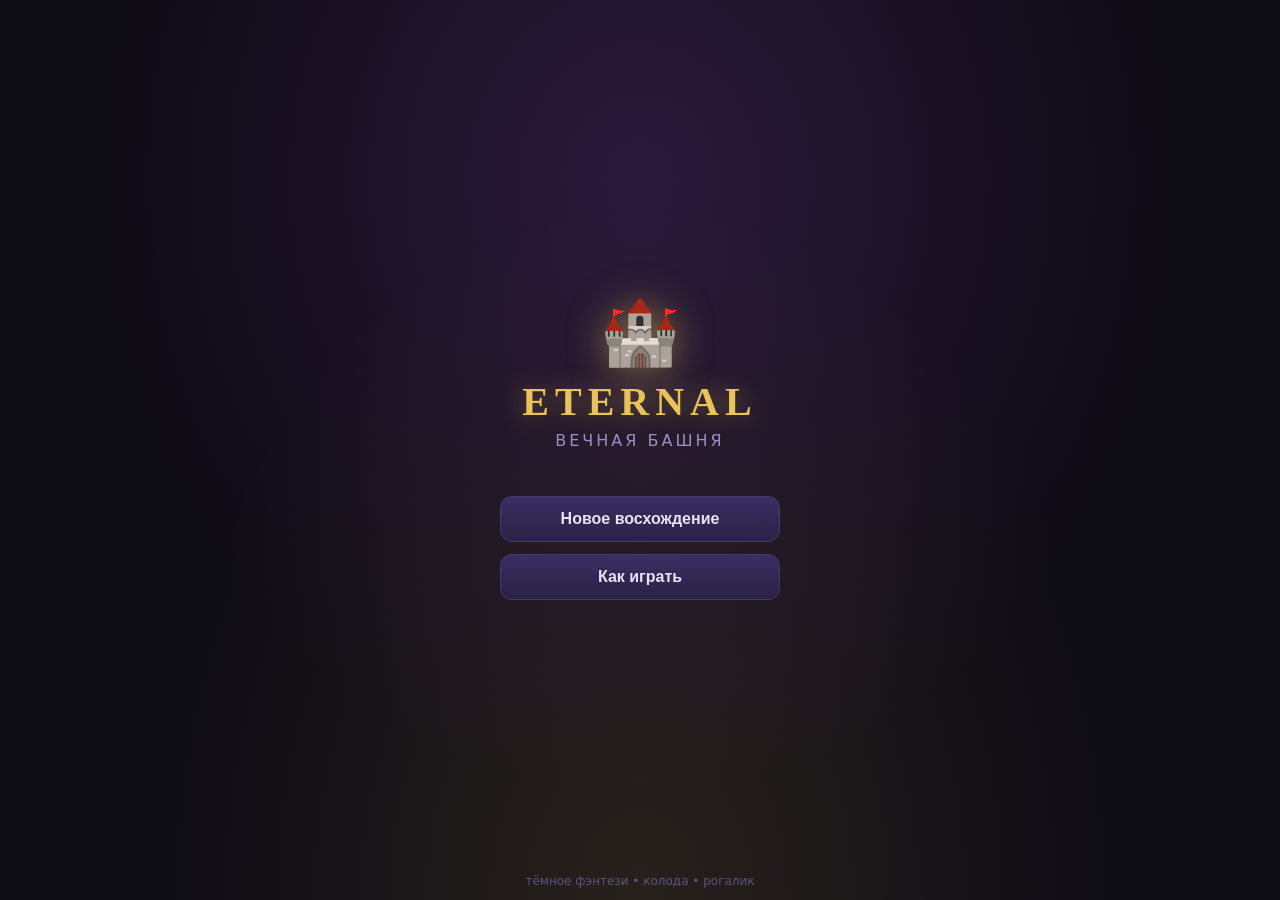
<file: www/index.html>
<!DOCTYPE html>
<html lang="ru">
<head>
<meta charset="UTF-8">
<meta name="viewport" content="width=device-width, initial-scale=1.0, maximum-scale=1.0, user-scalable=no, viewport-fit=cover">
<title>Eternal — Вечная Башня</title>
<link rel="stylesheet" href="css/style.css">
</head>
<body>
<div id="app">
  <header id="topbar" class="hidden">
    <div class="tb-item" id="tb-hp">❤️ <span id="tb-hp-val"></span></div>
    <div class="tb-item" id="tb-gold">💰 <span id="tb-gold-val"></span></div>
    <div class="tb-item" id="tb-floor">🗼 <span id="tb-floor-val"></span></div>
    <div class="tb-item tb-btn" id="tb-deck">🃏 <span id="tb-deck-val"></span></div>
    <div class="tb-item tb-btn" id="tb-menu">☰</div>
  </header>

  <main id="screens">
    <section id="screen-title" class="screen"></section>
    <section id="screen-map" class="screen hidden"></section>
    <section id="screen-combat" class="screen hidden"></section>
    <section id="screen-event" class="screen hidden"></section>
    <section id="screen-shop" class="screen hidden"></section>
    <section id="screen-rest" class="screen hidden"></section>
    <section id="screen-treasure" class="screen hidden"></section>
    <section id="screen-gameover" class="screen hidden"></section>
    <section id="screen-victory" class="screen hidden"></section>
  </main>

  <div id="overlay" class="hidden"></div>
  <div id="floaters"></div>
</div>

<script src="js/rng.js"></script>
<script src="js/data/cards.js"></script>
<script src="js/data/enemies.js"></script>
<script src="js/data/relics.js"></script>
<script src="js/data/events.js"></script>
<script src="js/engine/state.js"></script>
<script src="js/engine/map.js"></script>
<script src="js/engine/combat.js"></script>
<script src="js/ui/music.js"></script>
<script src="js/ui/ui.js"></script>
<script src="js/main.js"></script>
</body>
</html>
</file>
<file: www/css/style.css>
/* Eternal — Вечная Башня: тёмное фэнтези, портрет */
* { margin: 0; padding: 0; box-sizing: border-box; -webkit-tap-highlight-color: transparent; user-select: none; }

:root {
  --bg: #0d0b14;
  --bg2: #171225;
  --panel: #1e1830;
  --panel2: #2a2145;
  --border: #453a6b;
  --gold: #e8c35a;
  --text: #e8e2f5;
  --dim: #9a8fc0;
  --hp: #e05555;
  --block: #6aa8e0;
  --energy: #f0c040;
  --attack: #a03535;
  --skill: #2e6b8a;
  --power: #7a3f9e;
  --curse: #4a4458;
  --good: #5ec06a;
}

html, body { height: 100%; overflow: hidden; }
body {
  background: var(--bg);
  color: var(--text);
  font-family: 'Segoe UI', Roboto, system-ui, sans-serif;
  font-size: 16px;
  touch-action: manipulation;
}
#app { height: 100%; display: flex; flex-direction: column; position: relative; }
.hidden { display: none !important; }

/* ---------- верхняя панель ---------- */
#topbar {
  display: flex; align-items: center; gap: 6px;
  padding: calc(6px + env(safe-area-inset-top)) 8px 6px;
  background: linear-gradient(#241c3d, #171225);
  border-bottom: 1px solid var(--border);
  font-size: 14px; font-weight: 600;
  z-index: 20;
}
.tb-item { padding: 4px 7px; border-radius: 8px; background: rgba(0,0,0,.25); white-space: nowrap; }
#tb-hp { color: #ff9b9b; }
#tb-gold { color: var(--gold); }
#tb-floor { color: var(--dim); margin-right: auto; }
.tb-btn { border: 1px solid var(--border); }
.tb-btn:active { background: var(--panel2); }

/* ---------- экраны ---------- */
#screens { flex: 1; position: relative; min-height: 0; }
.screen { position: absolute; inset: 0; display: flex; flex-direction: column; overflow: hidden; }

.btn {
  display: block; width: 100%; padding: 13px 16px; margin: 6px 0;
  background: linear-gradient(#3a2f63, #2a2145);
  border: 1px solid var(--border); border-radius: 12px;
  color: var(--text); font-size: 16px; font-weight: 600; text-align: center;
  cursor: pointer;
}
.btn:active { transform: scale(.98); background: var(--panel2); }
.btn.primary { background: linear-gradient(#8a6d2f, #6b511c); border-color: var(--gold); color: #ffe9a8; }
.btn.danger { background: linear-gradient(#6b2828, #4a1a1a); border-color: #a05050; color: #ffb0b0; }
.btn.small { padding: 8px 10px; font-size: 14px; width: auto; display: inline-block; }
.btn:disabled, .btn.disabled { opacity: .4; pointer-events: none; }

/* ---------- титул ---------- */
#screen-title {
  align-items: center; justify-content: center; text-align: center; padding: 24px;
  background:
    radial-gradient(ellipse at 50% 20%, rgba(122,63,158,.28), transparent 60%),
    radial-gradient(ellipse at 50% 100%, rgba(232,195,90,.12), transparent 55%),
    var(--bg);
}
#screen-title .logo-emoji { font-size: 64px; margin-bottom: 8px; filter: drop-shadow(0 0 18px rgba(232,195,90,.5)); }
#screen-title h1 {
  font-size: 40px; letter-spacing: 6px; color: var(--gold);
  text-shadow: 0 0 24px rgba(232,195,90,.45); font-family: Georgia, serif;
}
#screen-title h2 { font-size: 16px; color: var(--dim); font-weight: 400; margin: 6px 0 40px; letter-spacing: 3px; }
#screen-title .btn { max-width: 280px; }
#screen-title .foot { position: absolute; bottom: calc(12px + env(safe-area-inset-bottom)); font-size: 12px; color: #5c5480; }

/* ---------- карта ---------- */
#screen-map { overflow-y: auto; overflow-x: hidden; -webkit-overflow-scrolling: touch; }
#map-wrap { position: relative; width: 100%; }
#map-svg { position: absolute; inset: 0; width: 100%; height: 100%; pointer-events: none; }
#map-svg line { stroke: #514488; stroke-width: 3; stroke-dasharray: 6 5; }
#map-svg line.lit { stroke: var(--gold); opacity: .8; }
.map-node {
  position: absolute; width: 52px; height: 52px; margin: -26px;
  border-radius: 50%; display: flex; align-items: center; justify-content: center;
  font-size: 24px; background: var(--panel); border: 2px solid var(--border);
  transition: transform .15s;
}
.map-node.boss { width: 74px; height: 74px; margin: -37px; font-size: 40px; border-color: #a05050; }
.map-node.visited { opacity: .38; }
.map-node.current { border-color: var(--gold); box-shadow: 0 0 16px rgba(232,195,90,.7); }
.map-node.reachable { border-color: var(--gold); animation: pulse 1.2s infinite; cursor: pointer; }
.map-node.reachable:active { transform: scale(1.15); }
@keyframes pulse { 0%,100% { box-shadow: 0 0 4px rgba(232,195,90,.4);} 50% { box-shadow: 0 0 18px rgba(232,195,90,.9);} }
#map-title { text-align: center; padding: 10px; color: var(--dim); font-size: 14px; letter-spacing: 2px; }

/* ---------- бой ---------- */
#screen-combat { background: radial-gradient(ellipse at 50% 30%, #1c1530, var(--bg)); }
#relic-strip {
  display: flex; gap: 4px; padding: 4px 8px; overflow-x: auto; flex: 0 0 auto;
  font-size: 20px; min-height: 32px;
}
#relic-strip .relic { opacity: .9; }
#enemies {
  flex: 1 1 auto; display: flex; align-items: flex-end; justify-content: space-evenly;
  padding: 6px 4px 10px; min-height: 0;
}
.enemy { text-align: center; max-width: 33%; position: relative; transition: opacity .4s; }
.enemy.dead { opacity: 0; pointer-events: none; }
.enemy.targetable { animation: pulse 1s infinite; border-radius: 14px; }
.enemy .intent { font-size: 15px; font-weight: 700; min-height: 22px; color: #ffb0a0; }
.enemy .sprite { font-size: 52px; line-height: 1.1; filter: drop-shadow(0 4px 8px rgba(0,0,0,.6)); }
.enemy.boss-e .sprite { font-size: 72px; }
.enemy .e-name { font-size: 12px; color: var(--dim); white-space: nowrap; overflow: hidden; text-overflow: ellipsis; }
.hpbar { height: 12px; background: #201a30; border-radius: 6px; margin-top: 3px; overflow: hidden; border: 1px solid #000; position: relative; }
.hpbar .fill { height: 100%; background: linear-gradient(#e87070, #b03535); transition: width .3s; }
.hpbar .txt { position: absolute; inset: 0; font-size: 9px; line-height: 12px; text-align: center; color: #fff; text-shadow: 0 1px 2px #000; }
.statuses { min-height: 18px; font-size: 12px; margin-top: 2px; display: flex; flex-wrap: wrap; justify-content: center; gap: 3px; }
.status-chip { background: rgba(0,0,0,.4); border-radius: 6px; padding: 0 4px; }
.blk { color: var(--block); font-weight: 700; }

.shake { animation: shake .3s; }
@keyframes shake { 0%,100% { transform: translateX(0);} 25% { transform: translateX(-6px);} 75% { transform: translateX(6px);} }

#player-zone { flex: 0 0 auto; padding: 2px 10px 4px; background: linear-gradient(transparent, rgba(0,0,0,.35)); }
#player-row { display: flex; align-items: center; gap: 8px; }
#player-hp-wrap { flex: 1; }
#player-hp-wrap .hpbar { height: 16px; }
#player-hp-wrap .hpbar .txt { font-size: 11px; line-height: 16px; }
#player-statuses { min-height: 18px; justify-content: flex-start; }

#combat-bottom { flex: 0 0 auto; display: flex; align-items: stretch; gap: 6px; padding: 0 6px calc(6px + env(safe-area-inset-bottom)); }
#energy-orb {
  flex: 0 0 54px; height: 54px; border-radius: 50%; align-self: flex-end;
  background: radial-gradient(circle at 35% 30%, #ffe9a0, #c08a20 70%);
  border: 2px solid var(--gold); color: #402d05;
  display: flex; align-items: center; justify-content: center;
  font-size: 21px; font-weight: 800; box-shadow: 0 0 14px rgba(240,192,64,.5);
}
#hand { flex: 1; min-width: 0; display: flex; align-items: flex-end; gap: 3px; min-height: 158px; padding-top: 44px; overflow-x: auto; overflow-y: hidden; }
/* центрирование при свободном месте + корректный скролл при переполнении */
#hand .card:first-child { margin-left: auto; }
#hand .card:last-child { margin-right: auto; }
#hand .card { min-width: 64px; flex: 0 1 96px; }
#end-turn {
  flex: 0 0 64px; align-self: flex-end; height: 54px; border-radius: 14px;
  background: linear-gradient(#3a2f63, #2a2145); border: 1px solid var(--border);
  color: var(--text); font-size: 13px; font-weight: 700;
}
#end-turn:active { background: var(--panel2); }

#piles { display: flex; justify-content: space-between; padding: 0 10px; font-size: 12px; color: var(--dim); }
#piles span { cursor: pointer; padding: 2px 6px; }
#potions-row { display: flex; gap: 6px; padding: 2px 10px; font-size: 22px; min-height: 30px; }
.potion-slot { width: 34px; height: 30px; text-align: center; border: 1px dashed #3d3260; border-radius: 8px; line-height: 30px; }
.potion-slot.full { border-style: solid; border-color: var(--border); background: rgba(0,0,0,.3); }

/* ---------- карты (визуал) ---------- */
.card {
  width: 96px; height: 138px; border-radius: 9px; position: relative; flex-shrink: 1;
  background: linear-gradient(#2c2447, #1c1733);
  border: 2px solid var(--border);
  display: flex; flex-direction: column; align-items: center;
  padding: 4px 3px; text-align: center;
  transition: transform .15s, box-shadow .15s;
  min-width: 0;
  overflow: hidden;
}
.card .cost {
  position: absolute; top: -8px; left: -8px; width: 26px; height: 26px; border-radius: 50%;
  background: radial-gradient(circle at 35% 30%, #ffe9a0, #c08a20 70%); color: #402d05;
  font-weight: 800; font-size: 15px; line-height: 26px; border: 1px solid var(--gold); z-index: 2;
}
.card .cname { font-size: 10.5px; font-weight: 700; line-height: 1.15; margin-top: 2px; width: 100%; }
.card .cname.upg { color: var(--good); }
.card .cart { font-size: 34px; margin: 2px 0; }
.card .cdesc { font-size: 9.5px; line-height: 1.22; color: var(--text); opacity: .92; overflow: hidden; flex: 1; }
.card .ctype { font-size: 8px; color: var(--dim); text-transform: uppercase; letter-spacing: 1px; }
.card.attack { border-color: var(--attack); background: linear-gradient(#3d2030, #241224); }
.card.skill { border-color: var(--skill); background: linear-gradient(#1e3345, #131f33); }
.card.power { border-color: var(--power); background: linear-gradient(#33204a, #1e1233); }
.card.curse, .card.status { border-color: var(--curse); background: linear-gradient(#2c2a35, #1a1922); }
.card.unaffordable { filter: grayscale(.7) brightness(.6); }
.card.selected {
  transform: translateY(-26px) scale(1.15); z-index: 10;
  box-shadow: 0 8px 28px rgba(0,0,0,.8), 0 0 16px rgba(232,195,90,.5);
  border-color: var(--gold);
  overflow: visible;
}
#hand .card { cursor: pointer; }
#hand.many .card { width: 78px; }

.card.big { width: 150px; height: 216px; }
.card.big .cname { font-size: 15px; }
.card.big .cart { font-size: 52px; }
.card.big .cdesc { font-size: 13px; }
.card.big .cost { width: 34px; height: 34px; font-size: 19px; line-height: 34px; }

/* ---------- оверлеи ---------- */
#overlay {
  position: absolute; inset: 0; z-index: 50;
  background: rgba(8,6,14,.9);
  display: flex; flex-direction: column; align-items: center; justify-content: center;
  padding: 16px; overflow-y: auto;
}
#overlay h3 { color: var(--gold); margin-bottom: 14px; font-size: 19px; text-align: center; }
#overlay .ov-sub { color: var(--dim); font-size: 13px; margin: -8px 0 12px; text-align: center; }
.card-row { display: flex; gap: 10px; justify-content: center; flex-wrap: wrap; }
.card-grid { display: flex; flex-wrap: wrap; gap: 8px; justify-content: center; max-height: 60vh; overflow-y: auto; padding: 4px; }
.card-grid .card { cursor: pointer; }
#overlay .btn { max-width: 300px; }
.ov-actions { width: 100%; max-width: 300px; margin-top: 14px; }

/* ---------- событие / магазин / отдых ---------- */
.narrative { padding: 18px; overflow-y: auto; flex: 1; display: flex; flex-direction: column; }
.narrative .ev-emoji { font-size: 56px; text-align: center; margin: 12px 0; }
.narrative h2 { color: var(--gold); text-align: center; font-family: Georgia, serif; margin-bottom: 12px; }
.narrative .ev-text { color: var(--text); line-height: 1.5; font-size: 15px; margin-bottom: 18px; white-space: pre-line; }
.narrative .hint { display: block; font-size: 12.5px; color: var(--dim); font-weight: 400; margin-top: 3px; }

.shop-list { display: flex; flex-direction: column; gap: 8px; }
.shop-row {
  display: flex; align-items: center; gap: 10px; padding: 8px 10px;
  background: var(--panel); border: 1px solid var(--border); border-radius: 10px;
}
.shop-row .s-emoji { font-size: 26px; }
.shop-row .s-info { flex: 1; min-width: 0; }
.shop-row .s-name { font-weight: 700; font-size: 14px; }
.shop-row .s-desc { font-size: 11.5px; color: var(--dim); }
.shop-row .s-price { color: var(--gold); font-weight: 700; white-space: nowrap; }
.shop-row.sold { opacity: .35; pointer-events: none; }
.shop-row:active { background: var(--panel2); }

/* ---------- финалы ---------- */
.finale { align-items: center; justify-content: center; text-align: center; padding: 24px; }
.finale .big-emoji { font-size: 80px; margin-bottom: 12px; }
.finale h1 { font-family: Georgia, serif; margin-bottom: 8px; }
.finale .stats { color: var(--dim); font-size: 14px; line-height: 1.8; margin: 14px 0 22px; }
#screen-victory h1 { color: var(--gold); }
#screen-gameover h1 { color: var(--hp); }

/* ---------- флоатеры ---------- */
#floaters { position: absolute; inset: 0; pointer-events: none; z-index: 60; overflow: hidden; }
.floater {
  position: absolute; font-size: 22px; font-weight: 800;
  text-shadow: 0 2px 4px #000; animation: floatUp 1s ease-out forwards;
}
@keyframes floatUp { 0% { opacity: 1; transform: translateY(0);} 100% { opacity: 0; transform: translateY(-52px);} }
.floater.dmg { color: #ff7a6a; }
.floater.blocked { color: var(--block); }
.floater.heal { color: var(--good); }
.floater.gold { color: var(--gold); }

.reward-panel { position: absolute; inset: 0; z-index: 40; background: rgba(8,6,14,.92); display: flex; flex-direction: column; align-items: center; justify-content: center; padding: 18px; }
.reward-panel h2 { color: var(--gold); font-family: Georgia, serif; margin-bottom: 16px; }
.reward-panel .btn { max-width: 320px; }

/* компактная высота */
@media (max-height: 640px) {
  .card { width: 84px; height: 122px; }
  .enemy .sprite { font-size: 42px; }
  #hand { min-height: 138px; }
}

/* узкие экраны: топбар не должен переполняться */
@media (max-width: 360px) {
  #topbar { font-size: 12px; gap: 3px; padding-left: 4px; padding-right: 4px; }
  .tb-item { padding: 3px 5px; }
}
@media (max-width: 330px) {
  #topbar { font-size: 11px; }
  .tb-item { padding: 2px 4px; border-radius: 6px; }
}
</file>
